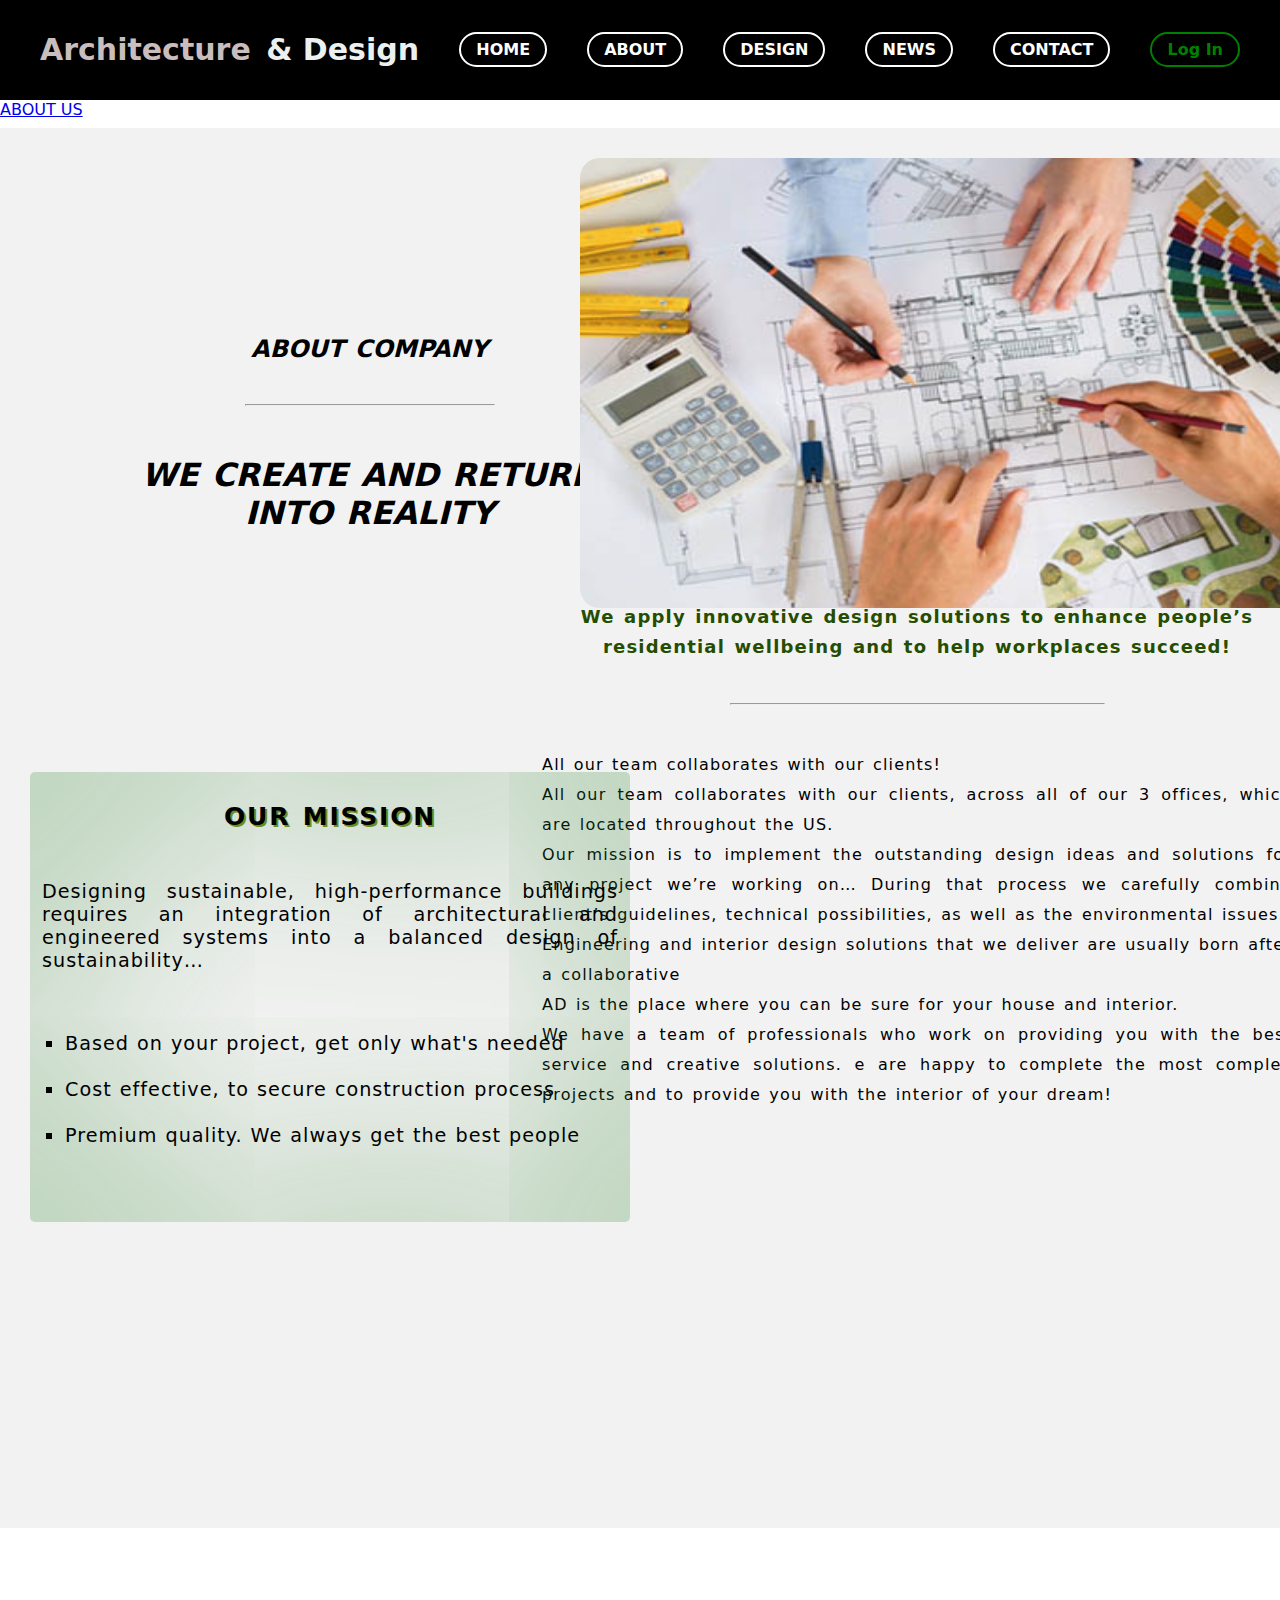
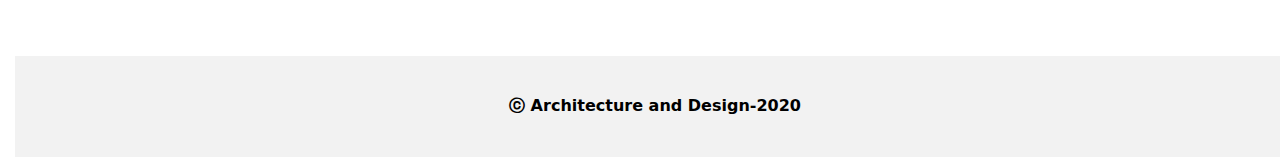
<file: about.html>
<!DOCTYPE html>
<html lang="en">

<head>
    <meta charset="UTF-8">
    <meta name="viewport" content="width=device-width, initial-scale=1.0">
    <title>About us</title>
    <link rel="stylesheet" href="about.css">
</head>

<body>
    <header>

        <div class="nav">
            <div id="logo">Architecture
                <a id="logo-s">& Design</a>
            </div>
            <span class="signLI"><a class="actLI" href="/logSignUp.html">Log In</a></span>
            <span class="sign"><a class="act" href="/contact.html">CONTACT</a></span>
            <span class="sign"><a class="act" href="/news.html">NEWS</a></span>
            <span class="sign"><a class="act" href="/design.html">DESIGN</a></span>
            <span class="sign"><a class="act" href="/about.html">ABOUT</a></span>
            <span class="sign"><a class="act" href="index.html">HOME</a></span>
            <li>
                <a href="aboutUs.html">ABOUT US</a>
            </li>
        </div>

    </header>



    <main>
        <div class="box1">
            <div class="heading">
                <h2 class="title">ABOUT COMPANY</h2>
                <br>
                <hr style="color: #ff3300;">
                <h1 class="desc">WE CREATE AND RETURN INTO REALITY</h1>
            </div>

            <div class="sidePhoto">
                <img src="/images/skica2.jpg " alt=" foto ">
            </div>
        </div>


        <div class="box2">
            <div class="heading2">
                <p class="bold"> We apply innovative design solutions to enhance people’s residential wellbeing and to help workplaces succeed! </p>
                <br>
                <hr>
                <p class="unbold">All our team collaborates with our clients! <br> All our team collaborates with our clients, across all of our 3 offices, which are located throughout the US. <br> Our mission is to implement the outstanding design ideas and solutions
                    for any project we’re working on… During that process we carefully combine client’s guidelines, technical possibilities, as well as the environmental issues. <br> Engineering and interior design solutions that we deliver are usually
                    born after a collaborative
                    <br>AD is the place where you can be sure for your house and interior. <br> We have a team of professionals who work on providing you with the best service and creative solutions. e are happy to complete the most complex projects and
                    to provide you with the interior of your dream!
                </p>
            </div>
        </div>

        <div class="box3">
            <div class="heading3">
                <p class="ttl">OUR MISSION</p> <br>
                <p class="txt">Designing sustainable, high-performance buildings requires an integration of architectural and engineered systems into a balanced design of sustainability…</p>
                <ul class="list">
                    <li type="square">Based on your project, get only what's needed</li> <br>
                    <li type="square">Cost effective, to secure construction process</li> <br>
                    <li type="square">Premium quality. We always get the best people</li>
                </ul>
            </div>
        </div>

    </main>

    <footer>
        <div id="footer">
            <p>ⓒ Architecture and Design-2020</p>
        </div>
    </footer>
</body>

</html>
</file>
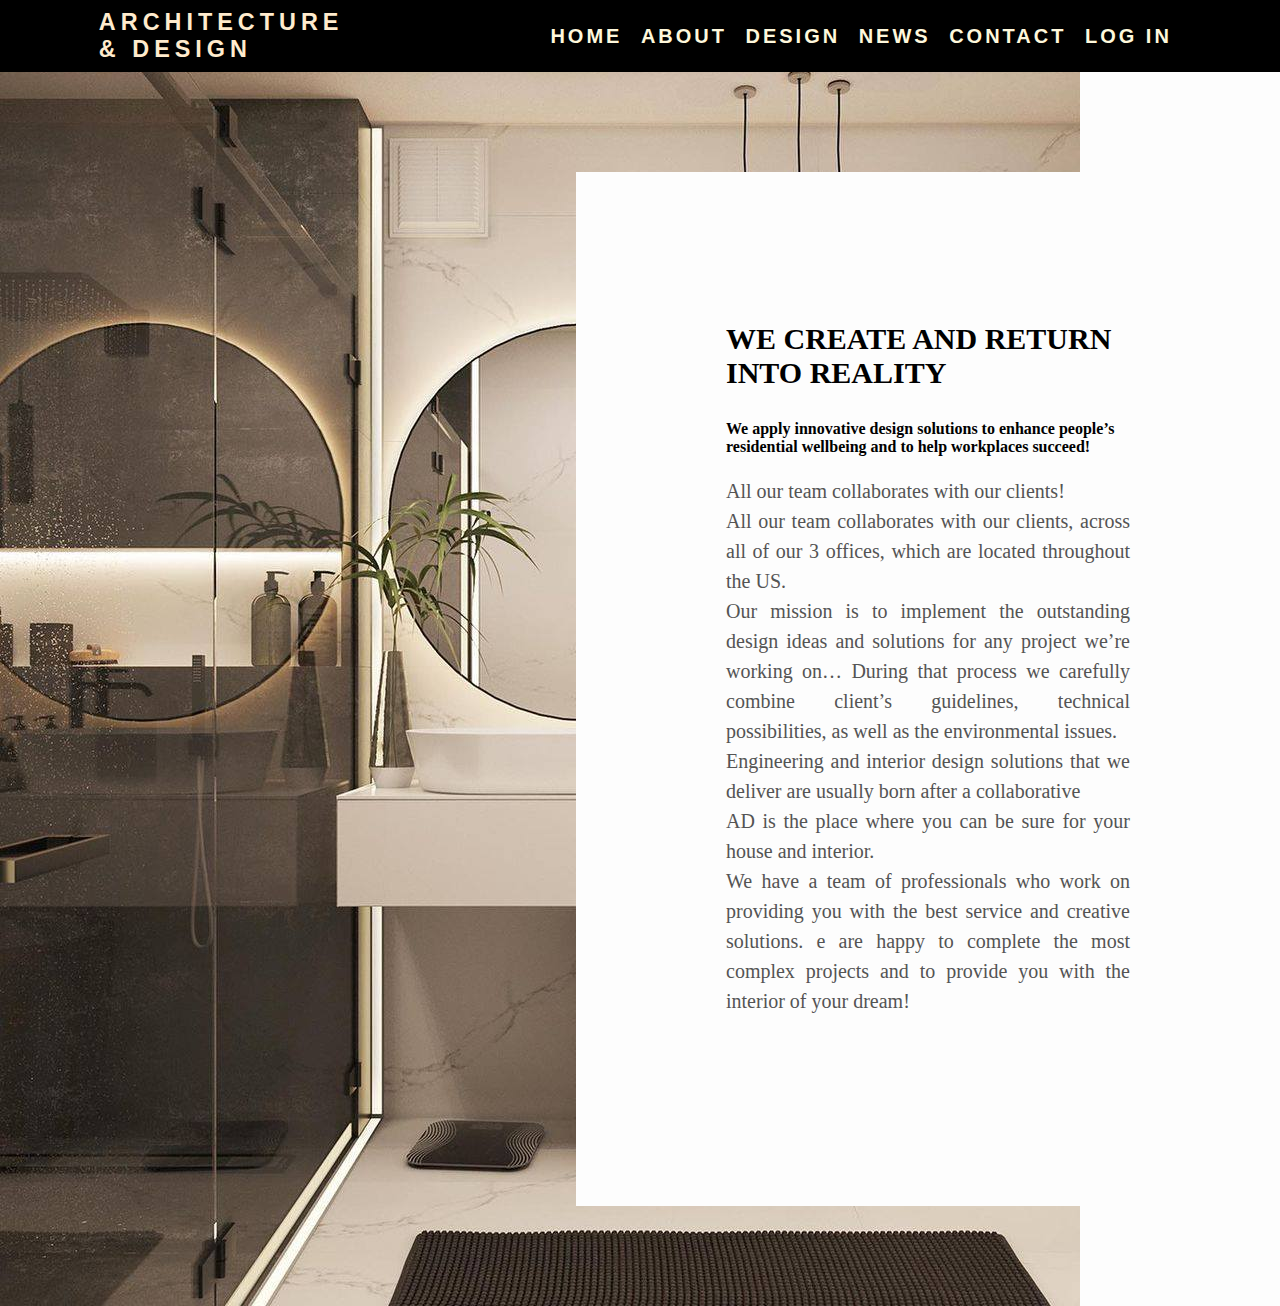
<file: about_finaly.html>
<!DOCTYPE html>
<html lang="en">

<head>
    <meta charset="UTF-8">
    <meta name="viewport" content="width=device-width, initial-scale=1.0">
    <link rel="stylesheet" href="./css/about_finaly.css">
    <title>Document</title>
</head>

<body>

    <header>


        <nav>
            <div class="logo">
                <h3>Architecture <br> & Design</h3>
            </div>
            <ul class="nav-links">
                <li>
                    <a href="/index.html">HOME</a>
                </li>
                <li>
                    <a href="/about_finaly.html">ABOUT</a>
                </li>
                <li>
                    <a href="/design.html">DESIGN</a>
                </li>
                <li>
                    <a href="/news.html">NEWS</a>
                </li>
                <li>
                    <a href="/contact.html">CONTACT</a>
                </li>
                <li>
                    <a href="/logSignUp.html">LOG IN</a>
                </li>
            </ul>


            <div class="lines">
                <div class="line1"></div>
                <div class="line2"></div>
                <div class="line3"></div>

            </div>
        </nav>
    </header>

    <main>
        <div class="about">
            <div class="container">
                <h1>WE CREATE AND RETURN INTO REALITY</h1>
                <h4> We apply innovative design solutions to enhance people’s residential wellbeing and to help workplaces succeed!</h4>
                <p class="txt">All our team collaborates with our clients! <br> All our team collaborates with our clients, across all of our 3 offices, which are located throughout the US. <br> Our mission is to implement the outstanding design ideas and solutions
                    for any project we’re working on… During that process we carefully combine client’s guidelines, technical possibilities, as well as the environmental issues. <br> Engineering and interior design solutions that we deliver are usually
                    born after a collaborative
                    <br>AD is the place where you can be sure for your house and interior. <br> We have a team of professionals who work on providing you with the best service and creative solutions. e are happy to complete the most complex projects and
                    to provide you with the interior of your dream!
                </p>
            </div>
        </div>
    </main>
    <script src="./JS/nav.js"></script>
</body>

</html>
</file>
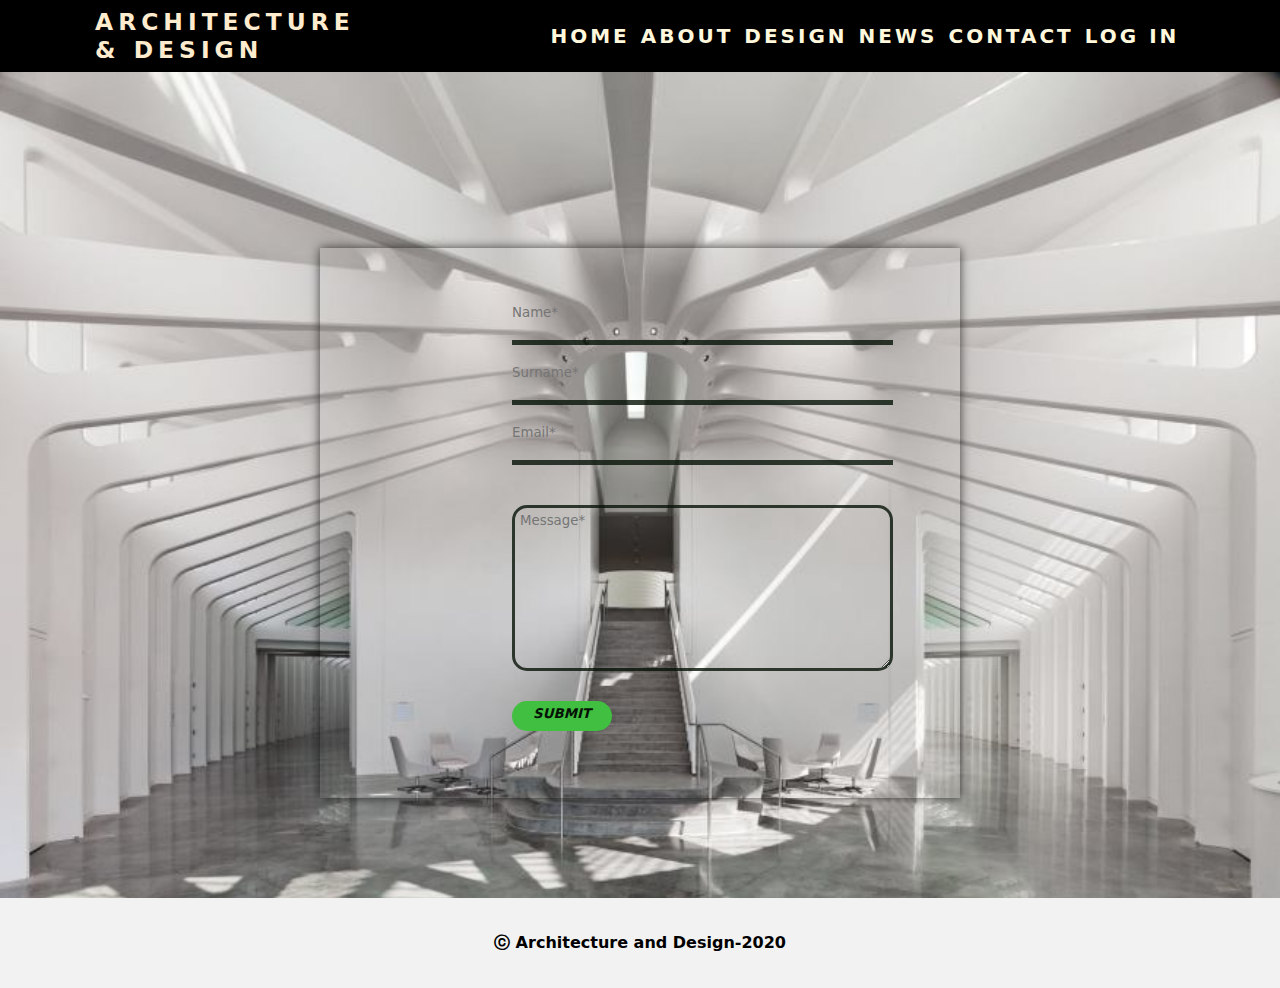
<file: contact.html>
<!DOCTYPE html>
<html lang="en">

<head>
    <meta charset="UTF-8">
    <meta name="viewport" content="width=device-width, initial-scale=1.0">
    <title>Contact </title>
    <link rel="stylesheet" href="./css/contact.css">

</head>

<body>


    <header>
        <nav>
            <div class="logo">
                <h3>Architecture <br> & Design</h3>
            </div>
            <ul class="nav-links">
                <li>
                    <a href="/index.html">HOME</a>
                </li>
                <li>
                    <a href="/about_finaly.html">ABOUT</a>
                </li>
                <li>
                    <a href="/design.html">DESIGN</a>
                </li>
                <li>
                    <a href="/news.html">NEWS</a>
                </li>
                <li>
                    <a href="/contact.html">CONTACT</a>
                </li>
                <li>
                    <a href="/logSignUp.html">LOG IN</a>
                </li>
            </ul>


            <div class="lines">
                <div class="line1"></div>
                <div class="line2"></div>
                <div class="line3"></div>

            </div>
        </nav>
    </header>

    <main>
        <br>
        <br>
        <br>
        <br>
        <div class="box">

            <form action="">
                <input class="input" type="text" placeholder="Name*" id="name" required>
                <input class="input" type="text" placeholder="Surname*" id="surname" required>
                <input class="input" type="email" placeholder="Email*" id="email" required>
                <textarea type="text" name="textarea" id="textarea" cols="50" rows="10" placeholder="Message*" required></textarea>
                <input type="submit" onclick="send()" value="SUBMIT" id="submit-button">

            </form>

        </div>
        <footer>
            <div id="footer">
                <p>ⓒ Architecture and Design-2020</p>
            </div>
        </footer>
    </main>
    <script src="./JS/Contact.js"></script>
    <script src="./JS/nav.js"></script>
</body>

</html>
</file>
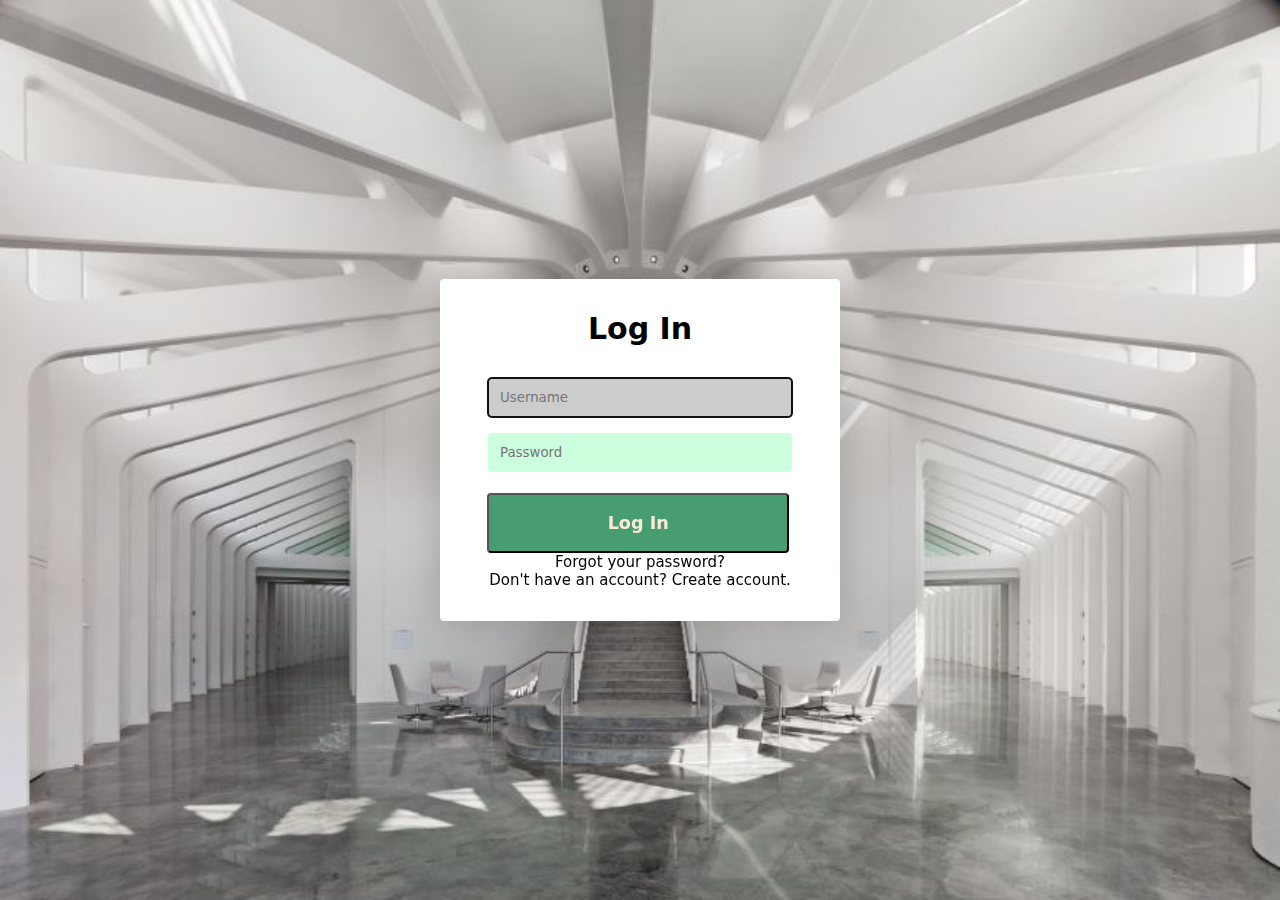
<file: logSignUp.html>
<!DOCTYPE html>
<html lang="en">

<head>
    <meta charset="UTF-8">
    <meta name="viewport" content="width=device-width, initial-scale=1.0">
    <title>Log In or Sign Up</title>
    <link rel="stylesheet" href="./css/logSignUp.css">
</head>

<body>

    <div class="container">
        <form class="form" id="login">
            <h1 class="form__title">Log In</h1>
            <div class="form__msg form__msg--error"></div>


            <div class="form__input-gr">
                <input type="text" name="username" id="loginUsername" class="form__input" autofocus placeholder="Username">
                <div class="form__input-error-msg"></div>
            </div>


            <div class="form__input-gr">
                <input type="password" name="password" id="pass1" class="form__input " autofocus placeholder="Password">
                <div class="form__input-error-msg"></div>
            </div>

            <button value="login" class="form__button" type="button" onclick="registration()"><a href="/index.html"></a> Log In</button>

            <p class="form__txt">
                <a href="#" class="form__a">Forgot your password?</a>
            </p>

            <p class="form__txt">
                <a href="#" class="form__a" id="AcreateAcc">Don't have an account? Create account.</a>
            </p>

        </form>





        <form class="form form--hidden" id="createAccount">
            <h1 class="form__title">Create Account</h1>
            <div class="form__msg form__msg--error"></div>


            <div class="form__input-gr">
                <input type="text" id="signupUsername" name="username" class="form__input" autofocus placeholder="Username">
                <div class="form__input-error-msg"></div>
            </div>


            <div class="form__input-gr">
                <input type="text" name="email" id="emaili" class="form__input" autofocus placeholder="E-mail">
                <div class="form__input-error-msg"></div>
            </div>


            <div class="form__input-gr">
                <input type="password" name="password" id="pass" class="form__input " autofocus placeholder="Password">
                <div class="form__input-error-msg"></div>
            </div>

            <div class="form__input-gr">
                <input type="password" name="confirm password" id="confirm" class="form__input " autofocus placeholder="Confirm password">
                <div class="form__input-error-msg "></div>
            </div>

            <button value="signup" class="form__button " type="button" onclick="registration1()"><a href="/index.html"></a> Sign up</button>



            <p class="form__txt ">
                <a href="/index.html" class="form__a " id="linkLogin "> Already have an account? Sign in.</a>
            </p>

        </form>
    </div>










    <script src="./JS/logSignUp.js "></script>
</body>

</html>
</file>
<file: about.css>
* {
        margin: 0;
        padding: 0;
        box-sizing: border-box;
    }
    
    header {
        height: 100px;
        width: 100%;
        position: absolute;
        top: 0;
        z-index: 2;
        background-color: black;
    }
    
    #logo {
        line-height: 100px;
        margin-left: 40px;
        display: inline-block;
        cursor: pointer;
        font-size: 30px;
        font-weight: bold;
        color: rgb(201, 189, 189);
        font-family: cursive;
    }
    
    #logo:hover {
        color: #ecf0f1;
    }
    
    #logo-s {
        color: #ecf0f1;
        margin-left: 5px;
    }
    
    #logo:hover #logo-s {
        color: black;
    }
    
    .sign {
        float: right;
        line-height: 100px;
        margin-right: 40px;
    }
    
    .sign a {
        color: #fff;
        font-weight: bold;
        text-decoration: none;
    }
    
    .signLI {
        float: right;
        line-height: 100px;
        margin-right: 40px;
    }
    
    .signLI a {
        color: green;
        font-weight: bold;
        text-decoration: none;
    }
    
    .act {
        border: 2px solid #fff;
        border-radius: 50px;
        padding: 6px 15px;
    }
    
    .actLI {
        border: 2px solid green;
        border-radius: 50px;
        padding: 6px 15px;
    }
    
    .sign a:hover {
        color: silver;
        border-color: black;
    }
    
    .signLI a:hover {
        color: green;
        border-color: black;
    }
    
    main {
        position: relative;
        display: flex;
        flex-direction: row;
        border: 1px solid black;
        padding: 30px;
        width: 100%;
        height: 1400px;
        margin-top: 10%;
        /* margin-left: 15px; */
        background-color: #f2f2f2;
        border-style: none;
    }
    
    main .heading {
        position: absolute;
        display: inline-flexbox;
        flex-direction: row;
        border: 1px solid black;
        width: 500px;
        height: 450px;
        margin-left: 7%;
        border-style: none;
        border-radius: 5px;
    }
    
    main .sidePhoto {
        position: absolute;
        display: flex;
        flex-direction: row;
        border: 1px solid black;
        width: 100%;
        height: 450px;
        margin-left: 43%;
        border-style: none;
    }
    
    main .sidePhoto img {
        width: 70%;
        border-radius: 20px;
    }
    
    .box1 h1 {
        text-align: center;
    }
    
    .box1 h2 {
        text-align: center;
    }
    
    .title {
        font-family: cursive;
        font-style: italic;
        margin-top: 20%;
        word-spacing: 2.2px;
        letter-spacing: 1.8;
    }
    
    .box1 hr {
        width: 50%;
        margin-inline-start: 25%;
        margin-top: 22px;
        color: #ff3300;
    }
    
    .desc {
        font-family: cursive;
        font-style: italic;
        margin-top: 10%;
        word-spacing: 2px;
        letter-spacing: 1.8;
    }
    
    .heading {
        background-color: #f2f2f2;
        margin-top: 6%;
    }
    
    main .heading2 {
        position: absolute;
        display: inline-flexbox;
        flex-direction: row;
        border: 1px solid black;
        width: 750px;
        height: 450px;
        margin-left: 40%;
        border-style: none;
        border-radius: 5px;
        margin-top: 30%;
    }
    
    main .heading2 p {
        font-family: cursive;
        word-spacing: 2px;
        letter-spacing: 1.2px;
        line-height: 30px;
    }
    
    .heading2 .bold {
        font-size: large;
        font-weight: bolder;
        margin-top: 60px;
        justify-content: center;
        text-align: center;
        color: #254d00;
    }
    
    .box2 hr {
        width: 50%;
        margin-inline-start: 25%;
        margin-top: 22px;
    }
    
    .heading2 .unbold {
        font-size: lmedium;
        font-weight: initial;
        margin-top: 45px;
        text-align: justify;
    }
    
    main .heading3 {
        position: absolute;
        display: inline-flexbox;
        flex-direction: row;
        border: 1px solid black;
        width: 600px;
        height: 450px;
        margin-right: 40%;
        border-style: none;
        border-radius: 5px;
        margin-top: 48%;
        /* background-color: green; */
        box-shadow: rgba(45, 134, 45, 0.5) 0px 0px 1000px inset;
    }
    
    .heading3 .ttl {
        text-align: center;
        font-size: 25px;
        font-style: bold;
        color: black;
        font-family: cursive;
        font-weight: bolder;
        word-spacing: 2px;
        letter-spacing: 1.8px;
        margin-top: 5%;
        text-shadow: 2px 2px olivedrab;
    }
    
    .heading3 .txt {
        font-size: larger;
        font-family: cursive;
        font-weight: lighter;
        margin-top: 5%;
        word-spacing: 1px;
        letter-spacing: 1px;
        text-align: justify;
        color: black;
        margin-left: 2%;
        margin-right: 2%;
    }
    
    .heading3 .list {
        font-size: larger;
        font-family: cursive;
        font-weight: lighter;
        margin-top: 10%;
        word-spacing: 1px;
        letter-spacing: 1px;
        margin-left: 35px;
        color: black;
    }
    
    #footer {
        position: relative;
        padding: 40px;
        width: 100%;
        margin-left: 15px;
        background-color: #f2f2f2;
        font-family: cursive;
        font-weight: bold;
        text-align: center;
        height: 20%;
        margin-top: 10%;
    }
    
    * {
        font-family: system-ui !important;
    }
    
    @media screen and (max-width:375px) {
        header {
            height: 100%;
            width: 25%;
            position: absolute;
            display: flex;
            flex-direction: column;
        }
        #logo {
            line-height: 100%;
            margin-top: 40%;
            margin-left: 4%;
            display: flex;
            flex-direction: column;
            font-size: 90%;
            font-weight: bold;
        }
        .sign {
            float: right;
            line-height: 100px;
            margin-right: 4%;
        }
        .sign a {
            font-weight: normal;
        }
        .signLI {
            float: right;
            line-height: 100px;
            margin-right: 4%;
        }
        .act {
            border: 0.5px;
            border-radius: 50px;
            padding: 1px 9px;
        }
        .actLI {
            border: 0.5px;
            border-radius: 50px;
            padding: 1px 9px;
        }
        .nav {
            display: flex;
            flex-direction: column
        }
        #footer {
            height: 20px;
            width: 75%;
            margin-left: 55px;
            margin-top: 164%;
            text-align: center;
            display: inline-table;
        }
        main {
            position: relative;
            display: flex;
            flex-direction: column;
            border: 1px solid black;
            padding: 0;
            width: 75%;
            height: 80%;
            margin-top: 0;
            /* margin-left: 15px; */
            background-color: #f2f2f2;
            border-style: none;
        }
    }
</file>
<file: css/about_finaly.css>
* {
        margin: 0px;
        padding: 0px;
        box-sizing: border-box;
    }
    
    nav {
        display: flex;
        justify-content: space-around;
        align-items: center;
        min-height: 8vh;
        background-color: black;
        font-family: sans-serif;
    }
    
    .logo {
        color: blanchedalmond;
        text-transform: uppercase;
        letter-spacing: 5px;
        font-size: 20px;
    }
    
    .nav-links {
        display: flex;
        justify-content: space-around;
        width: 50%;
    }
    
    .nav-links a {
        text-decoration: none;
        font-size: 20px;
        font-weight: bold;
        color: cornsilk;
        letter-spacing: 3px;
    }
    
    .nav-links li {
        list-style: none;
    }
    
    .lines {
        display: none;
        cursor: pointer;
    }
    
    .lines div {
        width: 25px;
        height: 3px;
        background-color: cornsilk;
        margin: 5px;
        transition: 0.3s ease;
    }
    
    @media screen and (max-width:1024px) {
        .nav-links {
            width: 60%;
        }
    }
    
    @media screen and (max-width:768px) {
        html {
            overflow-x: hidden;
        }
        body {
            overflow-x: hidden;
        }
        .nav-links {
            z-index: 2;
            position: absolute;
            right: 0px;
            height: 92vh;
            top: 8vh;
            background-color: black;
            display: flex;
            flex-direction: column;
            align-items: center;
            width: 50%;
            transform: translateX(100%);
            transition: transform 0.5 ease-in;
        }
        .nav-links li {
            opacity: 0;
        }
        .lines {
            display: block;
        }
        .nav-links a {
            text-decoration: none;
            font-size: 20px;
            font-weight: bold;
            color: cornsilk;
            letter-spacing: 3px;
        }
        .container {
            width: 100%;
            float: none;
            background-color: #fdfdfd;
            padding: 1000px;
        }
    }
    
    .nav-active {
        transform: translateX(0%);
    }
    
    @keyframes navLinkFade {
        from {
            opacity: 0;
            transform: translateX(50px);
        }
        to {
            opacity: 1;
            transform: translateX(0px);
        }
    }
    
    .toggle .line1 {
        transform: rotate(-45deg) translate(-5px, 6px);
    }
    
    .toggle .line2 {
        opacity: 0;
    }
    
    .toggle .line3 {
        transform: rotate(45deg) translate(-5px, -6px);
    }
    
    main {
        min-height: 100vh;
        display: flex;
        justify-content: center;
        background-color: #f1f1f1;
    }
    
    .about {
        background: url("/images/slider3.jpg")no-repeat left;
        /* background-position: no-repeat left; */
        background-color: #fdfdfd;
        overflow: hidden;
        padding: 100px 0;
    }
    
    .container {
        width: 55%;
        float: right;
        background-color: #fdfdfd;
        padding: 150px;
        display: flexbox;
        flex-direction: row;
        flex-wrap: wrap;
    }
    
    .container h1 {
        margin-bottom: 30px;
        font-size: 30px;
        font-weight: 900;
    }
    
    .txt {
        font-size: 20px;
        color: #545454;
        line-height: 30px;
        text-align: justify;
        margin-bottom: 40px;
        margin-top: 20px;
    }
    
    @media screen and(max-width:1200px) {
        .container {
            padding: 80px;
        }
    }
    
    @media screen and(max-width:1000px) {
        .about {
            background-size: 100%;
            padding: 100px 40px;
        }
        .container {
            width: 100%;
        }
    }
    
    @media screen and(max-width:600px) {
        .about {
            padding: 0;
        }
        .container {
            padding: 60px;
        }
    }
</file>
<file: css/contact.css>
* {
    margin: 0px;
    padding: 0px;
    box-sizing: border-box;
}

nav {
    display: flex;
    justify-content: space-around;
    align-items: center;
    min-height: 8vh;
    background-color: black;
    font-family: sans-serif;
}

.logo {
    color: blanchedalmond;
    text-transform: uppercase;
    letter-spacing: 5px;
    font-size: 20px;
}

.nav-links {
    display: flex;
    justify-content: space-around;
    width: 50%;
}

.nav-links a {
    text-decoration: none;
    font-size: 20px;
    font-weight: bold;
    color: cornsilk;
    letter-spacing: 3px;
}

.nav-links li {
    list-style: none;
}

.lines {
    display: none;
    cursor: pointer;
}

.lines div {
    width: 25px;
    height: 3px;
    background-color: cornsilk;
    margin: 5px;
    transition: 0.3s ease;
}

.nav-active {
    transform: translateX(0%);
}

@keyframes navLinkFade {
    from {
        opacity: 0;
        transform: translateX(50px);
    }
    to {
        opacity: 1;
        transform: translateX(0px);
    }
}

.toggle .line1 {
    transform: rotate(-45deg) translate(-5px, 6px);
}

.toggle .line2 {
    opacity: 0;
}

.toggle .line3 {
    transform: rotate(45deg) translate(-5px, -6px);
}

main,
input,
textarea {
    font-family: cursive;
}


/*formaaaaaaaaaaa*/

main {
    background-image: url("/images/coveer.jpg");
    background-repeat: no-repeat;
    background-size: cover;
}

.box {
    display: flex;
    flex-wrap: wrap;
    width: 50%;
    min-height: 550px;
    margin: 100px auto;
    box-shadow: 0 0 10px rgba(0, 0, 0, 0.7);
}

form:placeholder {
    margin-left: 30px;
}

form {
    color: #061306;
    display: flex;
    text-align: center;
    justify-content: center;
    flex-direction: column;
    margin-left: 30%;
    margin-right: 25%;
}

form input {
    background-color: transparent;
    border: none;
    border-bottom: 5px solid rgb(6, 19, 6, 0.8);
    outline: none;
    padding: 20px 0;
}

form textarea {
    margin-top: 40px;
    background-color: transparent;
    border: 3px solid rgb(6, 19, 6, 0.8);
    outline: none;
    color: #061306;
    padding: 5px;
    border-radius: 15px;
}

#submit-button {
    border: solid;
    border-radius: 15px;
    width: 100px;
    margin-top: 30px;
    margin-bottom: 30px;
    height: 30px;
    padding-top: 5px;
    text-align: center;
    color: rgb(6, 19, 6);
    background-color: #40bf40;
    border-style: none;
    font-style: oblique;
    font-weight: bold;
}

#submit-button:hover {
    color: black;
    transition: 1.4s;
}

#footer {
    position: relative;
    width: 100%;
    background-color: #f2f2f2;
    font-family: cursive;
    font-weight: bold;
    text-align: center;
    height: 90px;
    padding: 35px;
}

* {
    font-family: system-ui !important;
}

@media screen and (max-width:1024px) {
    .nav-links {
        width: 60%;
    }
}

@media screen and (max-width:768px) {
    html {
        overflow-x: hidden;
    }
    body {
        overflow-x: hidden;
    }
    .nav-links {
        z-index: 2;
        position: absolute;
        right: 0px;
        height: 92vh;
        top: 8vh;
        background-color: black;
        display: flex;
        flex-direction: column;
        align-items: center;
        width: 50%;
        transform: translateX(100%);
        transition: transform 0.5 ease-in;
    }
    .nav-links li {
        opacity: 0;
    }
    .lines {
        display: block;
    }
    .nav-links a {
        text-decoration: none;
        font-size: 20px;
        font-weight: bold;
        color: cornsilk;
        letter-spacing: 3px;
    }
    /**/
    form {
        margin: 9%;
    }
    form input {
        border-bottom: 2px solid rgb(6, 19, 6, 0.8);
    }
    form textarea {
        border: 2px solid rgb(6, 19, 6, 0.8);
    }
    form .error {
        color: red;
    }
    .success {
        color: green;
        text-align: center;
        font-weight: bold;
        font-size: 14px;
    }
    #submit-button {
        border-radius: 10px;
        width: 80px;
        margin-top: 30px;
        margin-bottom: 30px;
        height: 30px;
        padding-top: 5px;
        text-align: center;
        color: rgb(6, 19, 6);
        background-color: #40bf40;
    }
}
</file>
<file: css/logSignUp.css>
/* * {
    margin: 0;
    padding: 0;
    box-sizing: border-box;
}

header {
    height: 100px;
    width: 100%;
    position: absolute;
    top: 0;
    z-index: 2;
    background-color: black;
}

#logo {
    line-height: 100px;
    margin-left: 40px;
    display: inline-block;
    cursor: pointer;
    font-size: 30px;
    font-weight: bold;
    color: rgb(201, 189, 189);
    font-family: cursive;
}

#logo:hover {
    color: #ecf0f1;
}

#logo-s {
    color: #ecf0f1;
    margin-left: 5px;
}

#logo:hover #logo-s {
    color: black;
}

.sign {
    float: right;
    line-height: 100px;
    margin-right: 40px;
}

.sign a {
    color: #fff;
    font-weight: bold;
    text-decoration: none;
}

.signLI {
    float: right;
    line-height: 100px;
    margin-right: 40px;
}

.signLI a {
    color: green;
    font-weight: bold;
    text-decoration: none;
}

.act {
    border: 2px solid #fff;
    border-radius: 50px;
    padding: 6px 15px;
}

.actLI {
    border: 2px solid green;
    border-radius: 50px;
    padding: 6px 15px;
}

.sign a:hover {
    color: silver;
    border-color: black;
}

.signLI a:hover {
    color: green;
    border-color: black;
} */

* {
    margin: 0px;
    padding: 0px;
    box-sizing: border-box;
}

nav {
    display: flex;
    justify-content: space-around;
    align-items: center;
    min-height: 8vh;
    background-color: black;
    font-family: sans-serif;
}

.logo {
    color: blanchedalmond;
    text-transform: uppercase;
    letter-spacing: 5px;
    font-size: 20px;
}

.nav-links {
    display: flex;
    justify-content: space-around;
    width: 50%;
}

.nav-links a {
    text-decoration: none;
    font-size: 20px;
    font-weight: bold;
    color: cornsilk;
    letter-spacing: 3px;
}

.nav-links li {
    list-style: none;
}

.lines {
    display: none;
    cursor: pointer;
}

.lines div {
    width: 25px;
    height: 3px;
    background-color: cornsilk;
    margin: 5px;
    transition: 0.3s ease;
}

@media screen and (max-width:1024px) {
    .nav-links {
        width: 60%;
    }
}

@media screen and (max-width:768px) {
    html {
        overflow-x: hidden;
    }
    body {
        overflow-x: hidden;
    }
    .nav-links {
        position: absolute;
        right: 0px;
        height: 92vh;
        top: 8vh;
        background-color: black;
        display: flex;
        flex-direction: column;
        align-items: center;
        width: 50%;
        transform: translateX(100%);
        transition: transform 0.5 ease-in;
    }
    .nav-links li {
        opacity: 0;
    }
    .lines {
        display: block;
    }
    .nav-links a {
        text-decoration: none;
        font-size: 20px;
        font-weight: bold;
        color: cornsilk;
        letter-spacing: 3px;
    }
}

.nav-active {
    transform: translateX(0%);
}

@keyframes navLinkFade {
    from {
        opacity: 0;
        transform: translateX(50px);
    }
    to {
        opacity: 1;
        transform: translateX(0px);
    }
}

.toggle .line1 {
    transform: rotate(-45deg) translate(-5px, 6px);
}

.toggle .line2 {
    opacity: 0;
}

.toggle .line3 {
    transform: rotate(45deg) translate(-5px, -6px);
}

body {
    --color-primary: #489c72;
    --color-primary-dark: #489c72;
    --color-secondary: #000000;
    --color-error: #cc0000;
    --color-succes: #006622;
    --border-radius: 4px;
    margin: 0;
    padding: 0;
    height: 100vh;
    display: flex;
    align-items: center;
    justify-content: center;
    font-size: 15px;
    background-image: url(/images/coveer.jpg);
    background-size: cover;
}

.container {
    width: 400px;
    max-width: 400px;
    margin: 1rem;
    padding: 2rem;
    box-shadow: 0 0 40px rgba(0, 0, 0, 0.2);
    border-radius: var(--border-radius);
    background: #ffffff;
}

.container,
.form__input,
.form__button {
    font: large;
    font-family: cursive;
}

.form>*:first-child {
    margin-top: 0;
}

.form>*:last-child {
    margin-bottom: 0;
}

.form__title {
    margin-bottom: 2rem;
    text-align: center;
}

.form__msg {
    text-align: center;
    margin-bottom: 1rem;
}

.form__msg--succes {
    color: var(--color-error);
}

.form__input-gr {
    margin: 1rem;
}

.form__input {
    display: block;
    width: 100%;
    padding: 0.75rem;
    box-sizing: border-box;
    border-radius: var(--border-radius);
    border: 1px solid silver;
    border: none;
    background: #ccffdd;
    transition: background 0.2s, border-color: 0.2s;
}

.form__input:focus {
    border-color: var(--border-primary);
    background: #cccccc;
}

.form__input--error {
    color: var(--color-error);
    border-color: var(--color-error);
}

.form__input-error-msg {
    margin-top: 0.5rem;
    font-size: 0.85rem;
    color: var(--color-error);
}

.form__button {
    width: 90%;
    padding: 0.8rem 2rem;
    font-weight: bold;
    font-size: 1.1rem;
    color: antiquewhite;
    border-radius: var(--border-radius);
    outline: none;
    cursor: pointer;
    background: var(--color-primary);
    margin-top: 5px;
    margin-left: 15px;
    height: 60px;
}

.form__button:hover {
    background: var(--color-primary-dark);
}

.form__button:active {
    transform: scale(0.98);
}

.form__txt {
    text-align: center;
}

.form__a {
    color: var(--color-secondary);
    text-decoration: none;
    cursor: pointer;
}

.form__a:hover {
    text-decoration: underline;
}

.form--hidden {
    display: none;
}

* {
    font-family: system-ui !important;
}
</file>
